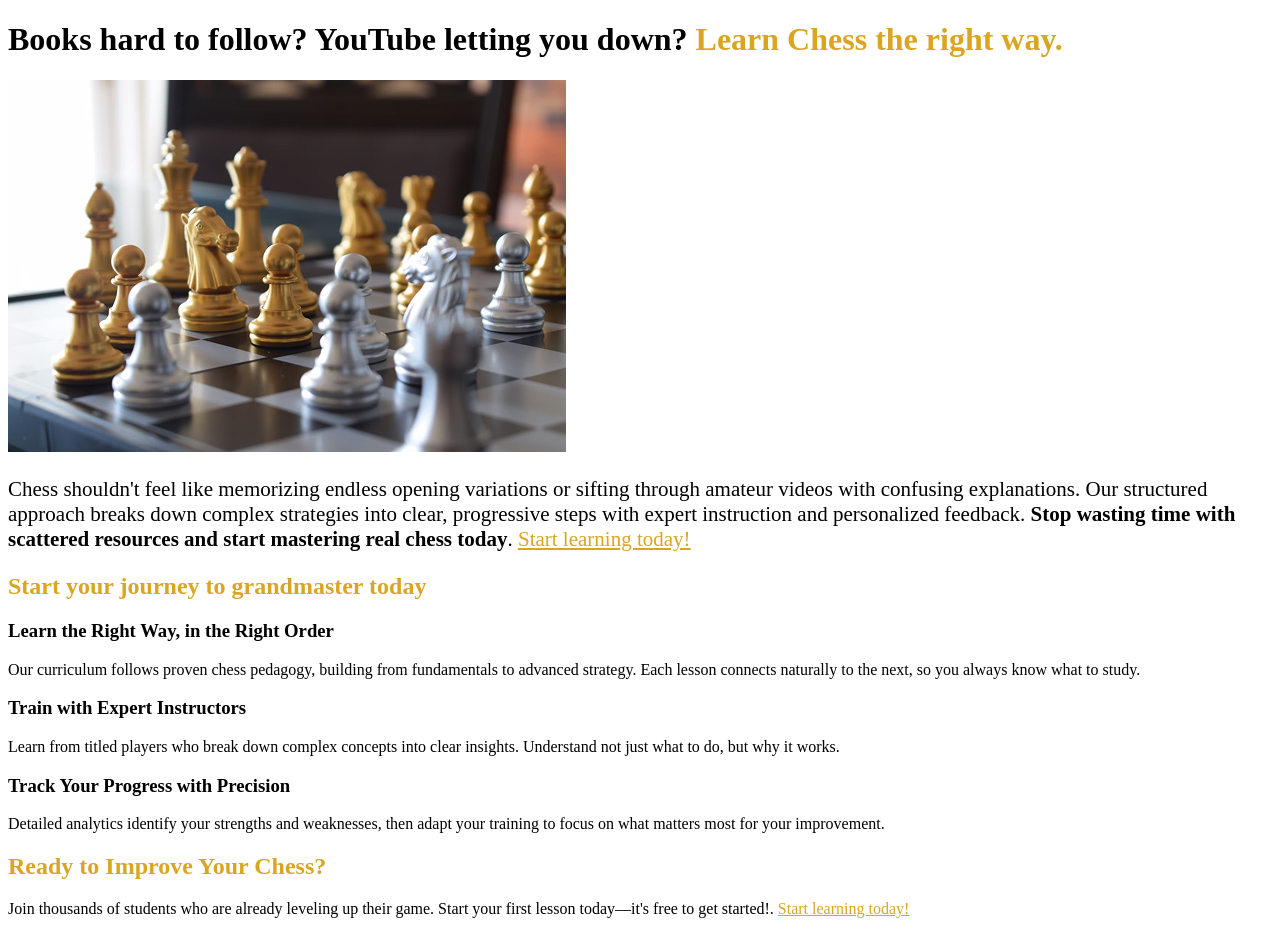
<file: src/index.html>
<!doctype html>
<html lang="en">
  <head>
    <meta charset="UTF-8" />
    <meta name="viewport" content="width=device-width, initial-scale=1.0" />
    <title>Learn Chess the right way</title>
    <link href="styles/style.css" rel="stylesheet" />
  </head>

  <body>
    <main>
      <h1>
        <span> Books hard to follow? YouTube letting you down? </span>
        Learn Chess the right way.
      </h1>
      <img
        src="images/chess-board.jpg"
        alt="A chess board with gold and silver peices"
      />
      <p class="lede">
        Chess shouldn't feel like memorizing endless opening variations or
        sifting through amateur videos with confusing explanations. Our
        structured approach breaks down complex strategies into clear,
        progressive steps with expert instruction and personalized feedback.
        <strong
          >Stop wasting time with scattered resources and start mastering real
          chess today</strong
        >. <a href="instructor.html">Start learning today!</a>
      </p>

      <h2>Start your journey to grandmaster today</h2>
      <h3>Learn the Right Way, in the Right Order</h3>
      <p>
        Our curriculum follows proven chess pedagogy, building from fundamentals
        to advanced strategy. Each lesson connects naturally to the next, so you
        always know what to study.
      </p>
      <h3>Train with Expert Instructors</h3>
      <p>
        Learn from titled players who break down complex concepts into clear
        insights. Understand not just what to do, but why it works.
      </p>
      <h3>Track Your Progress with Precision</h3>
      <p>
        Detailed analytics identify your strengths and weaknesses, then adapt
        your training to focus on what matters most for your improvement.
      </p>
    </main>
    <footer>
      <h2>Ready to Improve Your Chess?</h2>
      <p>
        Join thousands of students who are already leveling up their game. Start
        your first lesson today—it's free to get started!.
        <a href="instructor.html">Start learning today!</a>
      </p>
    </footer>
  </body>
</html>
</file>
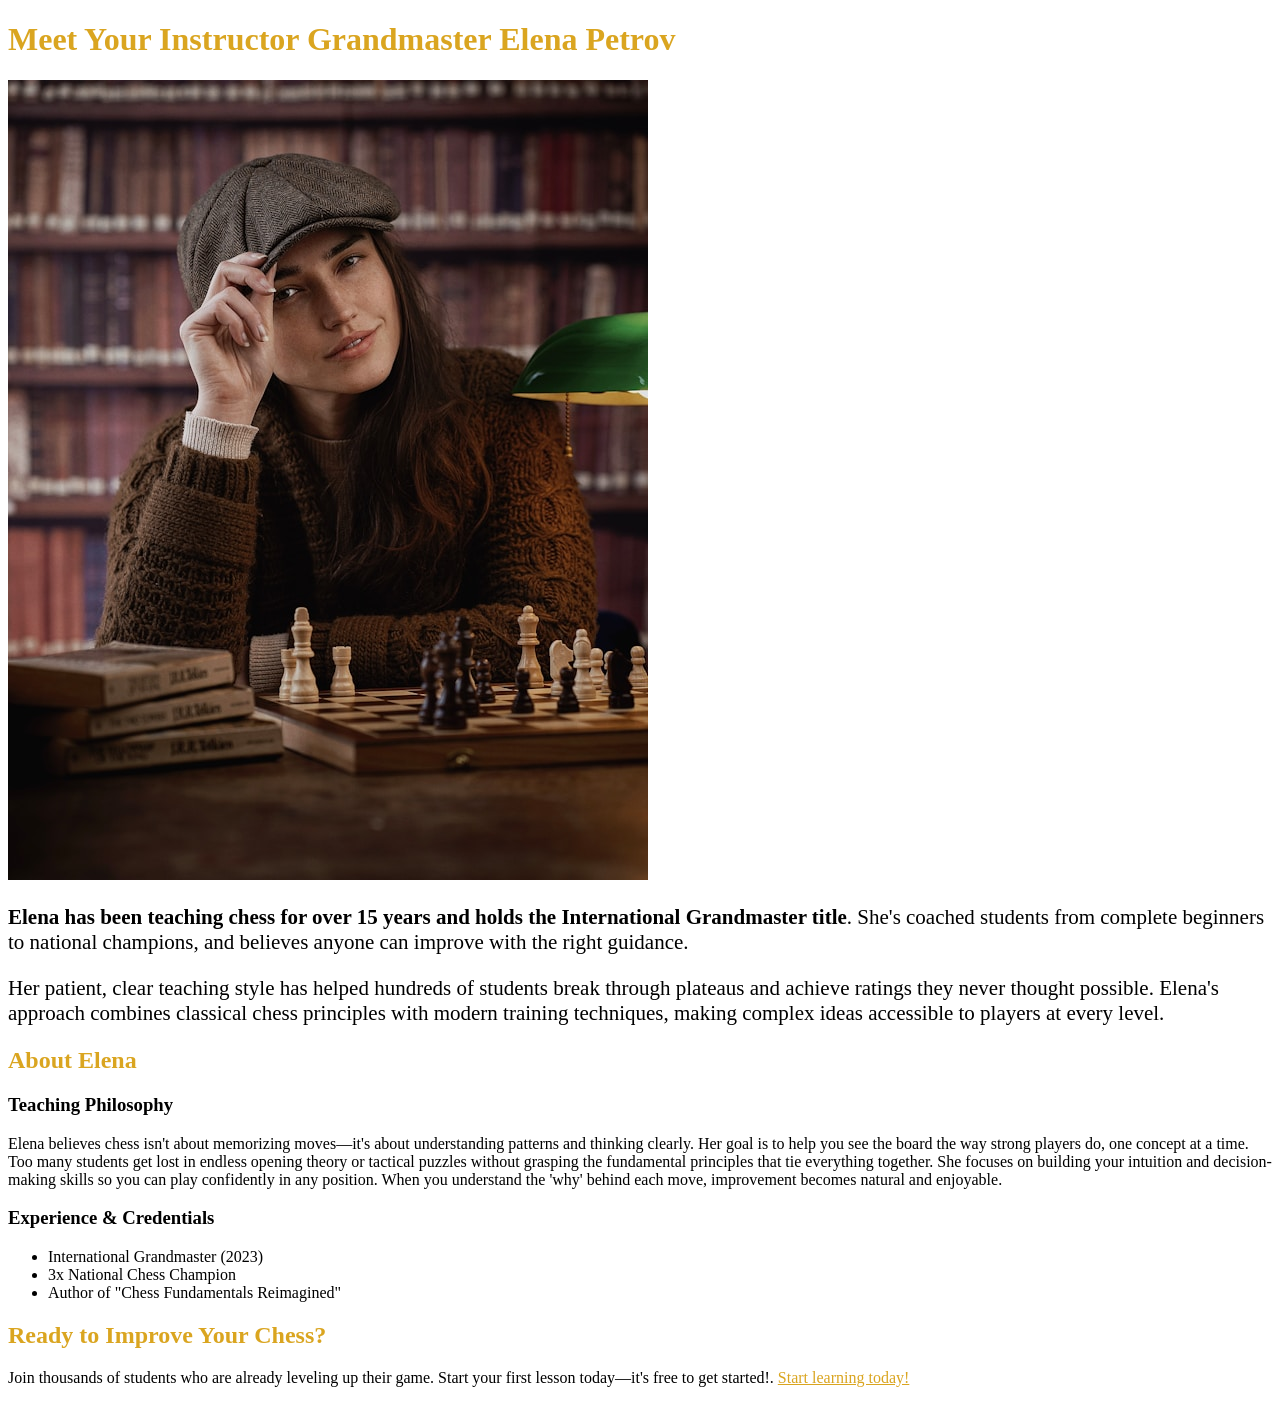
<file: src/instructor.html>
<!doctype html>
<html lang="en">
  <head>
    <meta charset="UTF-8" />
    <meta name="viewport" content="width=device-width, initial-scale=1.0" />
    <title>Learn Chess the right way</title>
    <link href="styles/style.css" rel="stylesheet">
  </head>

  <body>
    <main>
      <h1>Meet Your Instructor Grandmaster Elena Petrov</h1>
      <img
        src="images/elena.jpg"
        alt="Elena Petrov smiling at the camera while sitting front of a chess board"
      />
      <p class="lede">
        <strong
          >Elena has been teaching chess for over 15 years and holds the
          International Grandmaster title</strong
        >. She's coached students from complete beginners to national champions,
        and believes anyone can improve with the right guidance.
      </p>
      <p class="lede">
        Her patient, clear teaching style has helped hundreds of students break
        through plateaus and achieve ratings they never thought possible.
        Elena's approach combines classical chess principles with modern
        training techniques, making complex ideas accessible to players at every
        level.
      </p>

      <h2>About Elena</h2>
      <h3>Teaching Philosophy</h3>
      <p>
        Elena believes chess isn't about memorizing moves—it's about
        understanding patterns and thinking clearly. Her goal is to help you see
        the board the way strong players do, one concept at a time. Too many
        students get lost in endless opening theory or tactical puzzles without
        grasping the fundamental principles that tie everything together. She
        focuses on building your intuition and decision-making skills so you can
        play confidently in any position. When you understand the 'why' behind
        each move, improvement becomes natural and enjoyable.
      </p>
      <h3>Experience & Credentials</h3>
      <ul>
        <li>International Grandmaster (2023)</li>
        <li>3x National Chess Champion</li>
        <li>Author of "Chess Fundamentals Reimagined"</li>
      </ul>
    </main>

    <footer>
      <h2>Ready to Improve Your Chess?</h2>
      <p>
        Join thousands of students who are already leveling up their game. Start
        your first lesson today—it's free to get started!.
        <a href="index.html">Start learning today!</a>
      </p>
    </footer>
  </body>
</html>
</file>
<file: src/styles/style.css>
h1,
h2 {
  color: goldenrod;
}

/*
  This rule applies to any span that is the direct descendant
  of an `h1`
*/
h1 span {
  color: black;
}

a {
  color: goldenrod;
}

.lede {
  font-size: 21px;
}
</file>
